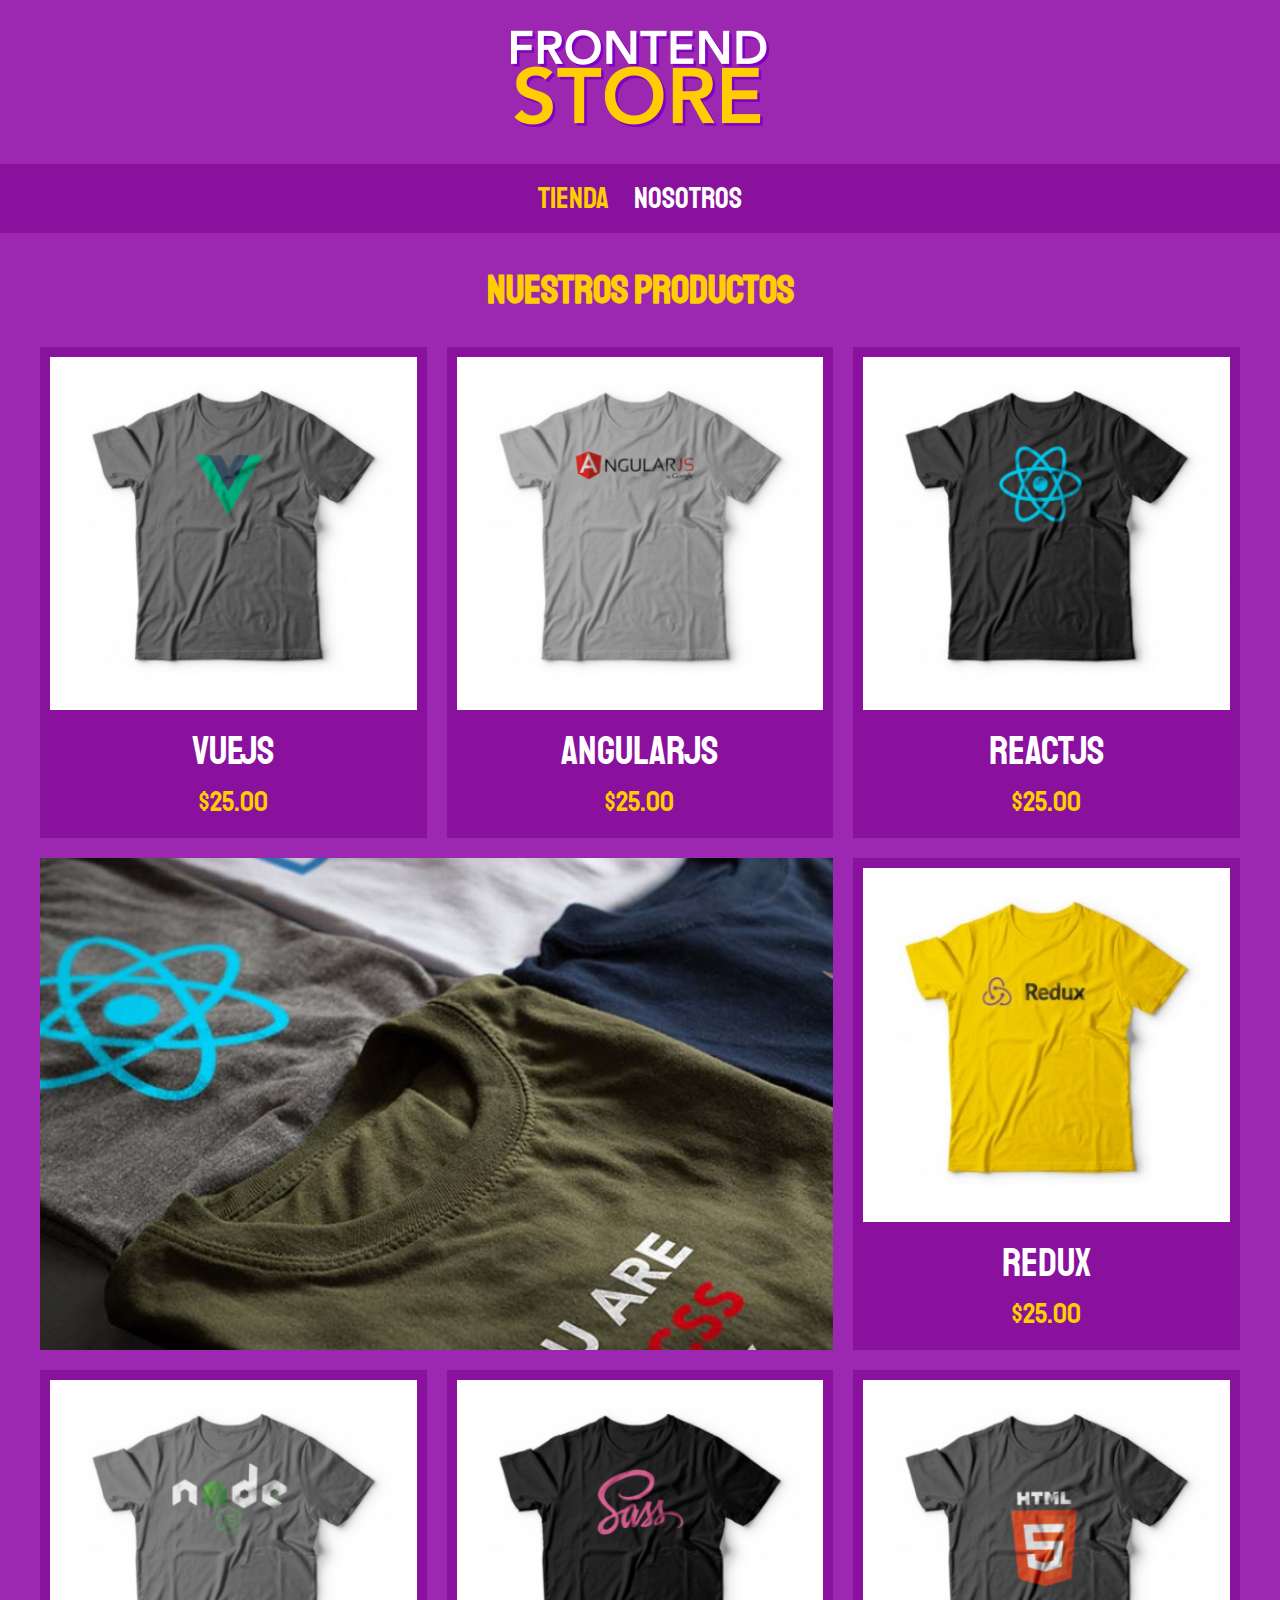
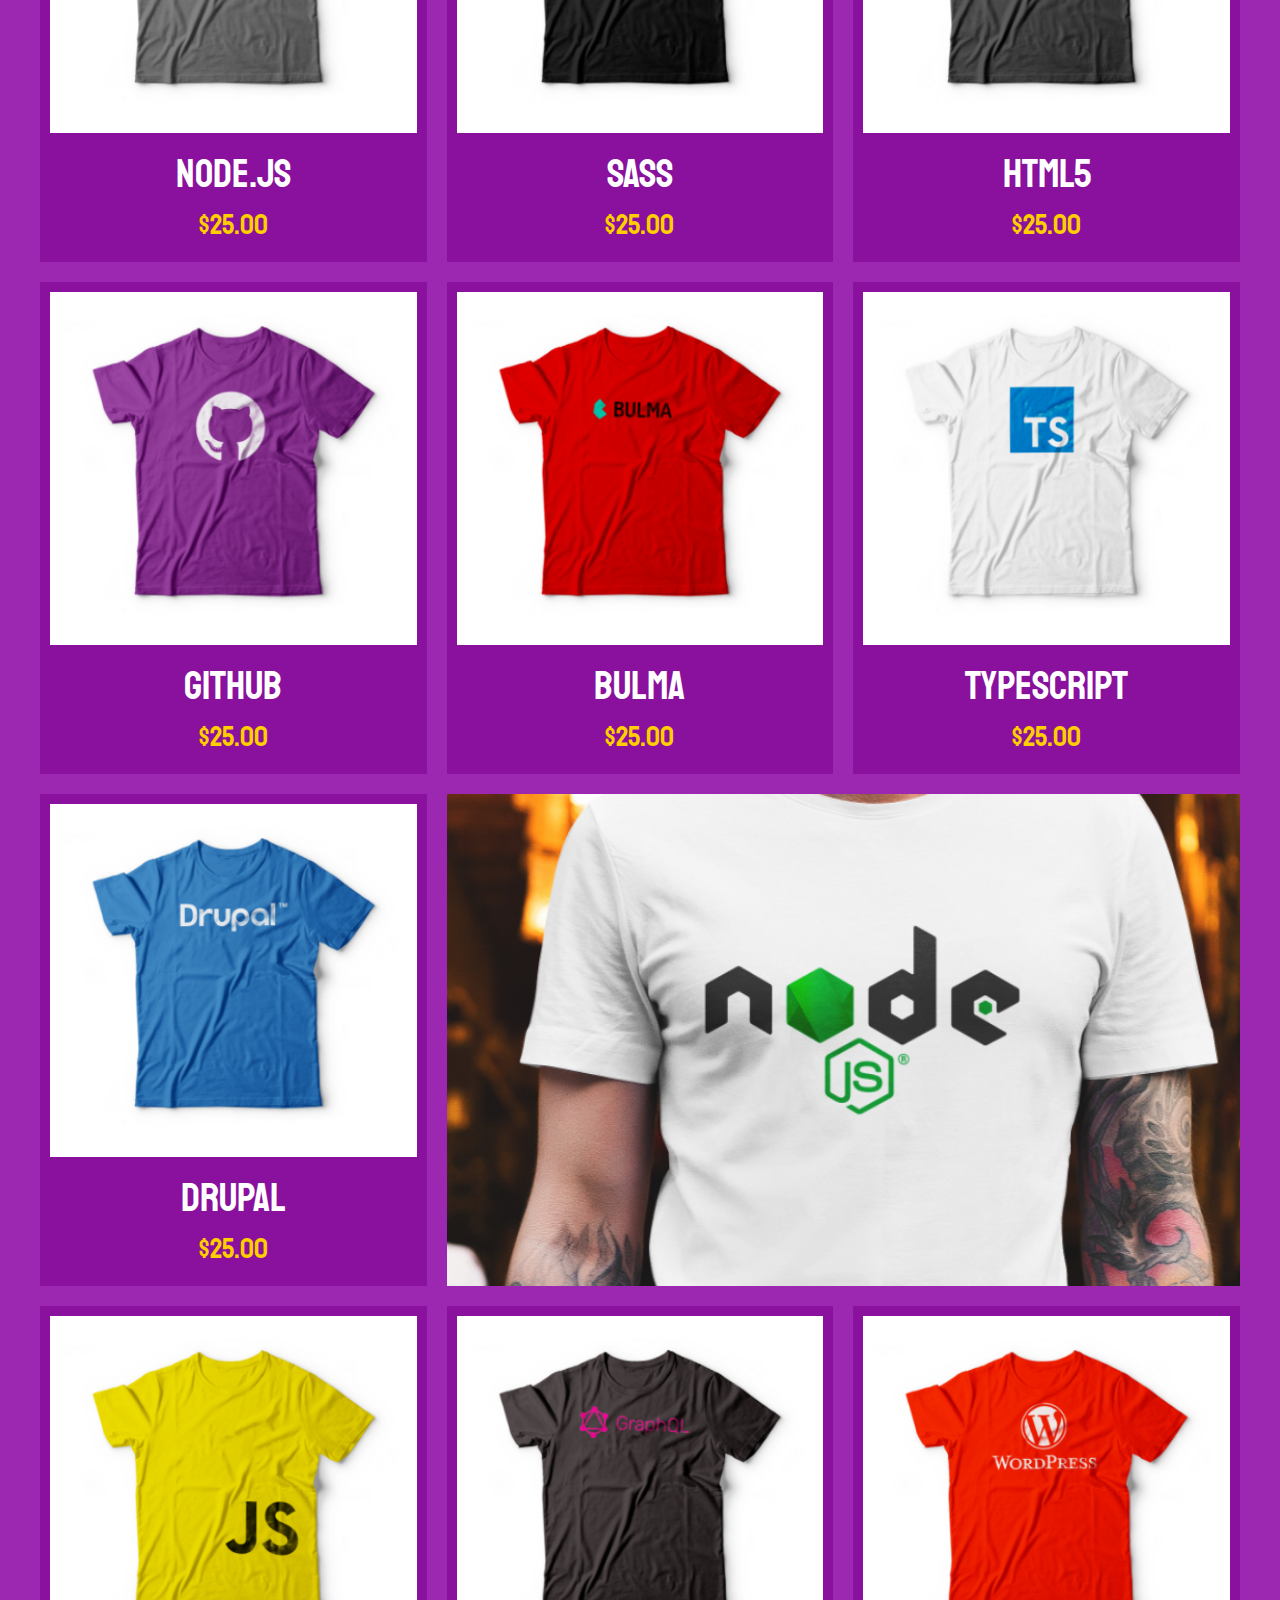
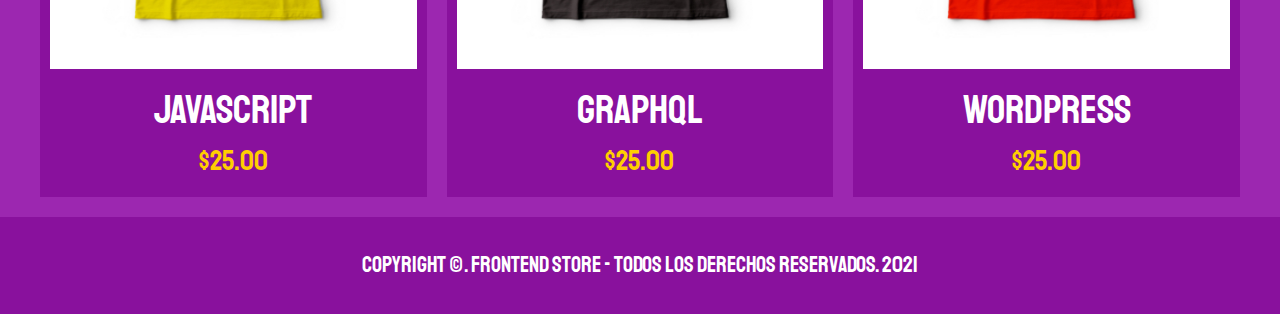
<file: index.html>
<!DOCTYPE html>
<html lang="en">

<head>
    <meta charset="UTF-8">
    <meta http-equiv="X-UA-Compatible" content="IE=edge">
    <meta name="viewport" content="width=device-width, initial-scale=1.0">
    <title>Frontend Store</title>
    <link rel="preconnect" href="https://fonts.googleapis.com">
    <link rel="preconnect" href="https://fonts.gstatic.com" crossorigin>
    <link href="https://fonts.googleapis.com/css2?family=Staatliches&display=swap" rel="stylesheet">
    <link rel="preload" href="css/normalize.css" as="style">
    <link rel="preload" href="css/styles.css" as="style">
    <link rel="stylesheet" href="css/normalize.css">
    <link rel="stylesheet" href="css/styles.css">
</head>

<body>
    <header class="header">
        <a href="index.html">
            <img class="header__logo" src="img/logo.png" alt="Frontend Store Logotipo">
        </a>
    </header>

    <nav class="navegacion">
        <a class="navegacion__enlaces navegacion__enlaces--activo" href="index.html">Tienda</a>
        <a class="navegacion__enlaces" href="nosotros.html">Nosotros</a>
    </nav>

    <main class="contenedor">
        <h1>Nuestros Productos</h1>
        <div class="grid">
            <div class="producto">
                <a href="productos.html">
                    <img class="producto__imagen" src="img/1.jpg" alt="imagen camisa vuejs">
                    <div class="producto__informacion">
                        <p class="producto__nombre">VueJS</p>
                        <p class="producto__precio">$25.00</p>
                    </div>
                </a>
            </div> <!-- ~ .producto-->

            <div class="producto">
                <a href="productos.html">
                    <img class="producto__imagen" src="img/2.jpg" alt="imagen camisa angularjs">
                    <div class="producto__informacion">
                        <p class="producto__nombre">AngularJS</p>
                        <p class="producto__precio">$25.00</p>
                    </div>
                </a>
            </div> <!-- ~ .producto-->

            <div class="producto">
                <a href="productos.html">
                    <img class="producto__imagen" src="img/3.jpg" alt="imagen camisa react">
                    <div class="producto__informacion">
                        <p class="producto__nombre">ReactJS</p>
                        <p class="producto__precio">$25.00</p>
                    </div>
                </a>
            </div> <!-- ~ .producto-->

            <div class="producto">
                <a href="productos.html">
                    <img class="producto__imagen" src="img/4.jpg" alt="imagen camisa redux">
                    <div class="producto__informacion">
                        <p class="producto__nombre">Redux</p>
                        <p class="producto__precio">$25.00</p>
                    </div>
                </a>
            </div> <!-- ~ .producto-->

            <div class="producto">
                <a href="productos.html">
                    <img class="producto__imagen" src="img/5.jpg" alt="imagen camisa Node.js">
                    <div class="producto__informacion">
                        <p class="producto__nombre">Node.js</p>
                        <p class="producto__precio">$25.00</p>
                    </div>
                </a>
            </div> <!-- ~ .producto-->

            <div class="producto">
                <a href="productos.html">
                    <img class="producto__imagen" src="img/6.jpg" alt="imagen camisa sass">
                    <div class="producto__informacion">
                        <p class="producto__nombre">SASS</p>
                        <p class="producto__precio">$25.00</p>
                    </div>
                </a>
            </div> <!-- ~ .producto-->

            <div class="producto">
                <a href="productos.html">
                    <img class="producto__imagen" src="img/7.jpg" alt="imagen camisa html5">
                    <div class="producto__informacion">
                        <p class="producto__nombre">HTML5</p>
                        <p class="producto__precio">$25.00</p>
                    </div>
                </a>
            </div> <!-- ~ .producto-->

            <div class="producto">
                <a href="productos.html">
                    <img class="producto__imagen" src="img/8.jpg" alt="imagen camisa github">
                    <div class="producto__informacion">
                        <p class="producto__nombre">GitHub</p>
                        <p class="producto__precio">$25.00</p>
                    </div>
                </a>
            </div> <!-- ~ .producto-->

            <div class="producto">
                <a href="productos.html">
                    <img class="producto__imagen" src="img/9.jpg" alt="imagen camisa bulma">
                    <div class="producto__informacion">
                        <p class="producto__nombre">Bulma</p>
                        <p class="producto__precio">$25.00</p>
                    </div>
                </a>
            </div> <!-- ~ .producto-->

            <div class="producto">
                <a href="productos.html">
                    <img class="producto__imagen" src="img/10.jpg" alt="imagen camisa typescript">
                    <div class="producto__informacion">
                        <p class="producto__nombre">TypeScript</p>
                        <p class="producto__precio">$25.00</p>
                    </div>
                </a>
            </div> <!-- ~ .producto-->

            <div class="producto">
                <a href="productos.html">
                    <img class="producto__imagen" src="img/11.jpg" alt="imagen camisa drupal">
                    <div class="producto__informacion">
                        <p class="producto__nombre">Drupal</p>
                        <p class="producto__precio">$25.00</p>
                    </div>
                </a>
            </div> <!-- ~ .producto-->

            <div class="producto">
                <a href="productos.html">
                    <img class="producto__imagen" src="img/12.jpg" alt="imagen camisa javascript">
                    <div class="producto__informacion">
                        <p class="producto__nombre">JavaScript</p>
                        <p class="producto__precio">$25.00</p>
                    </div>
                </a>
            </div> <!-- ~ .producto-->

            <div class="producto">
                <a href="productos.html">
                    <img class="producto__imagen" src="img/13.jpg" alt="imagen camisa graphql">
                    <div class="producto__informacion">
                        <p class="producto__nombre">GraphQL</p>
                        <p class="producto__precio">$25.00</p>
                    </div>
                </a>
            </div> <!-- ~ .producto-->

            <div class="producto">
                <a href="productos.html">
                    <img class="producto__imagen" src="img/14.jpg" alt="imagen camisa wordpress">
                    <div class="producto__informacion">
                        <p class="producto__nombre">WordPress</p>
                        <p class="producto__precio">$25.00</p>
                    </div>
                </a>
            </div> <!-- ~ .producto-->
            <div class="graficos graficos--camisa"></div>
            <div class="graficos graficos--node"></div>
        </div>
    </main>

    <footer class="footer">
        <p class="footer__copy">Copyright &copy;. Frontend Store - Todos los derechos reservados. 2021</p>
    </footer>
</body>

</html>
</file>
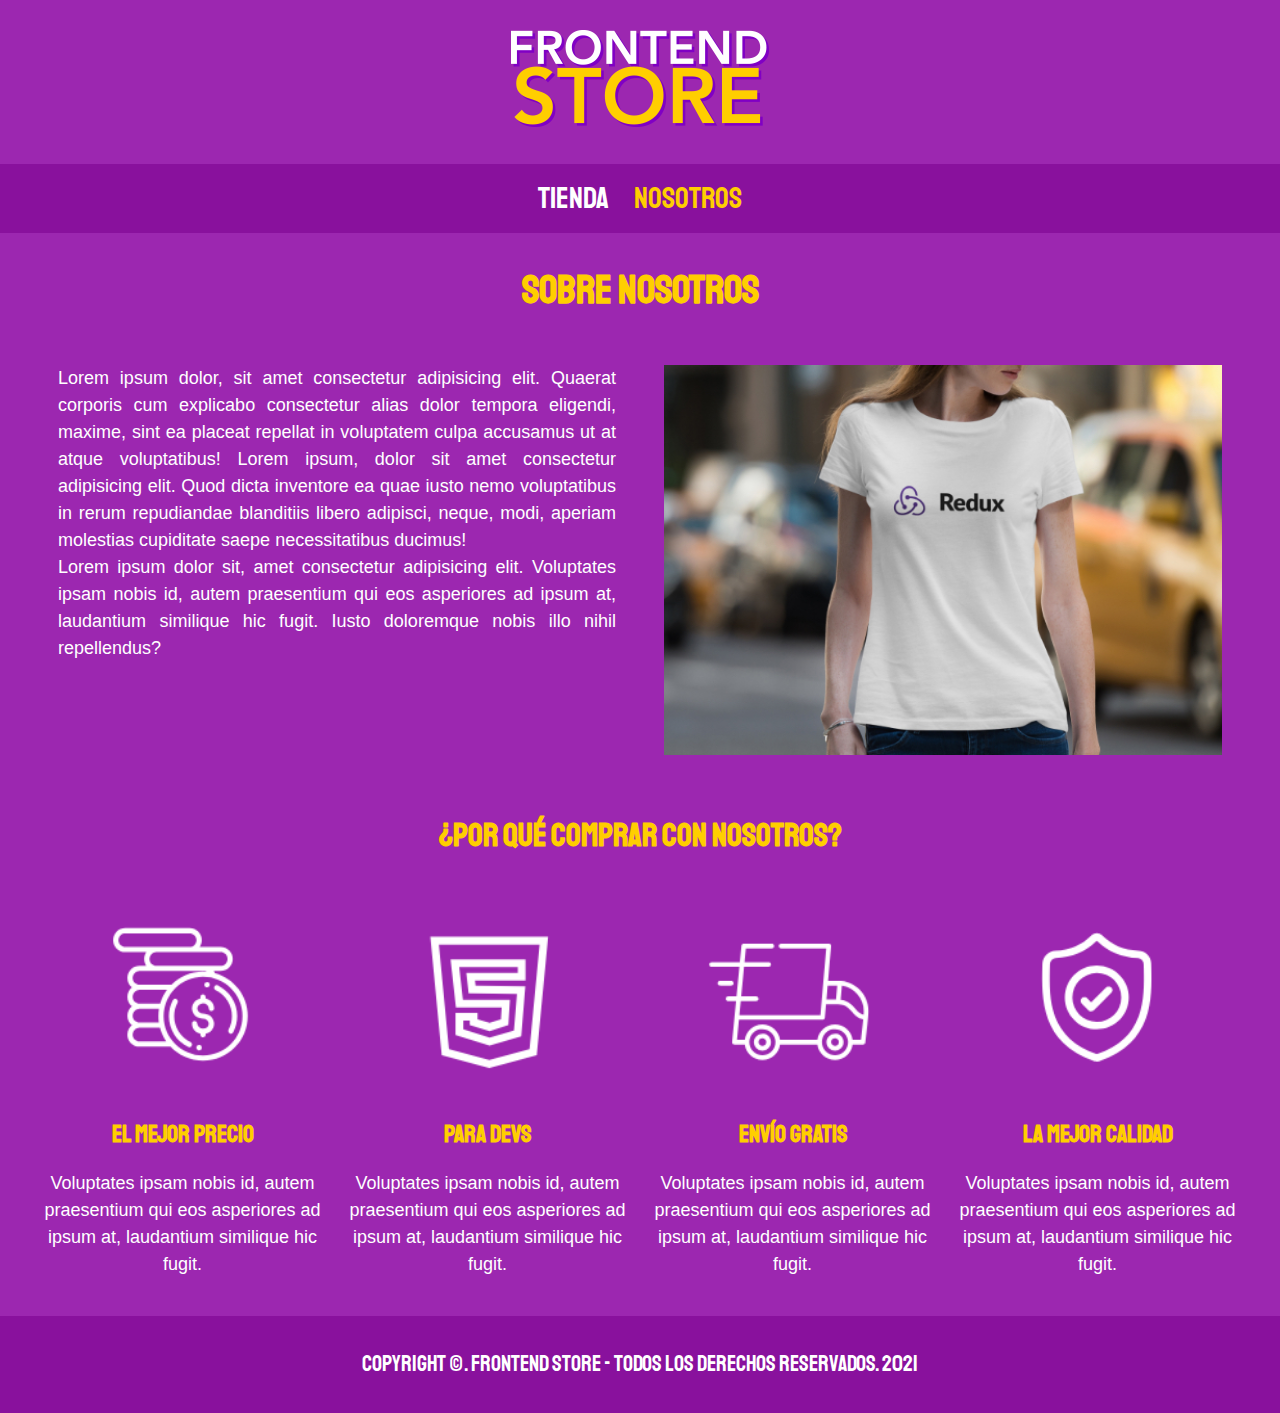
<file: nosotros.html>
<!DOCTYPE html>
<html lang="en">

<head>
    <meta charset="UTF-8">
    <meta http-equiv="X-UA-Compatible" content="IE=edge">
    <meta name="viewport" content="width=device-width, initial-scale=1.0">
    <title>Frontend Store</title>
    <link rel="preconnect" href="https://fonts.googleapis.com">
    <link rel="preconnect" href="https://fonts.gstatic.com" crossorigin>
    <link href="https://fonts.googleapis.com/css2?family=Staatliches&display=swap" rel="stylesheet">
    <link rel="preload" href="css/normalize.css" as="style">
    <link rel="preload" href="css/styles.css" as="style">
    <link rel="stylesheet" href="css/normalize.css">
    <link rel="stylesheet" href="css/styles.css">
</head>

<body>
    <header class="header">
        <a href="index.html">
            <img class="header__logo" src="img/logo.png" alt="Frontend Store Logotipo">
        </a>
    </header>

    <nav class="navegacion">
        <a class="navegacion__enlaces" href="index.html">Tienda</a>
        <a class="navegacion__enlaces navegacion__enlaces--activo" href="nosotros.html">Nosotros</a>
    </nav>

    <main class="contenedor">
        <h1>Sobre Nosotros</h1>

        <div class="nosotros">
            <div class="nosotros__contenido">
                <p>
                    Lorem ipsum dolor, sit amet consectetur adipisicing elit. Quaerat corporis cum explicabo consectetur
                    alias dolor tempora eligendi, maxime, sint ea placeat repellat in voluptatem culpa accusamus ut at
                    atque voluptatibus!
                    Lorem ipsum, dolor sit amet consectetur adipisicing elit. Quod dicta inventore ea quae iusto nemo
                    voluptatibus in rerum repudiandae blanditiis libero adipisci, neque, modi, aperiam molestias
                    cupiditate saepe necessitatibus ducimus!
                </p>
                <p>
                    Lorem ipsum dolor sit, amet consectetur adipisicing elit. Voluptates ipsam nobis id, autem
                    praesentium qui eos asperiores ad ipsum at, laudantium similique hic fugit. Iusto doloremque nobis
                    illo nihil repellendus?
                </p>
            </div>
            <img class="nosotros__imagen" src="img/nosotros.jpg" alt="imagen nosotros">
        </div>
    </main>

    <section class="contenedor comprar">

        <h2>¿Por qué comprar con nosotros?</h2>

        <div class="bloques">
            <div class="bloque">
                <img class="bloque__imagem" src="img/icono_1.png" alt="imagen bloque">
                <h3 class="bloque__titulo">El mejor precio</h3>
                <p>
                    Voluptates ipsam nobis id, autem
                    praesentium qui eos asperiores ad ipsum at, laudantium similique hic fugit.
                </p>
            </div><!-- ~ .bloque -->

            <div class="bloque">
                <img class="bloque__imagem" src="img/icono_2.png" alt="imagen bloque">
                <h3 class="bloque__titulo">para devs</h3>
                <p>
                    Voluptates ipsam nobis id, autem
                    praesentium qui eos asperiores ad ipsum at, laudantium similique hic fugit.
                </p>
            </div><!-- ~ .bloque -->

            <div class="bloque">
                <img class="bloque__imagem" src="img/icono_3.png" alt="imagen bloque">
                <h3 class="bloque__titulo">envío gratis</h3>
                <p>
                    Voluptates ipsam nobis id, autem
                    praesentium qui eos asperiores ad ipsum at, laudantium similique hic fugit.
                </p>
            </div> <!-- ~ .bloque -->

            <div class="bloque">
                <img class="bloque__imagem" src="img/icono_4.png" alt="imagen bloque">
                <h3 class="bloque__titulo">la mejor calidad</h3>
                <p>
                    Voluptates ipsam nobis id, autem
                    praesentium qui eos asperiores ad ipsum at, laudantium similique hic fugit.
                </p>
            </div><!-- ~ .bloque -->
        </div> <!-- ~ .bloques -->
    </section>

    <footer class="footer">
        <p class="footer__copy">Copyright &copy;. Frontend Store - Todos los derechos reservados. 2021</p>
    </footer>
</body>

</html>
</file>
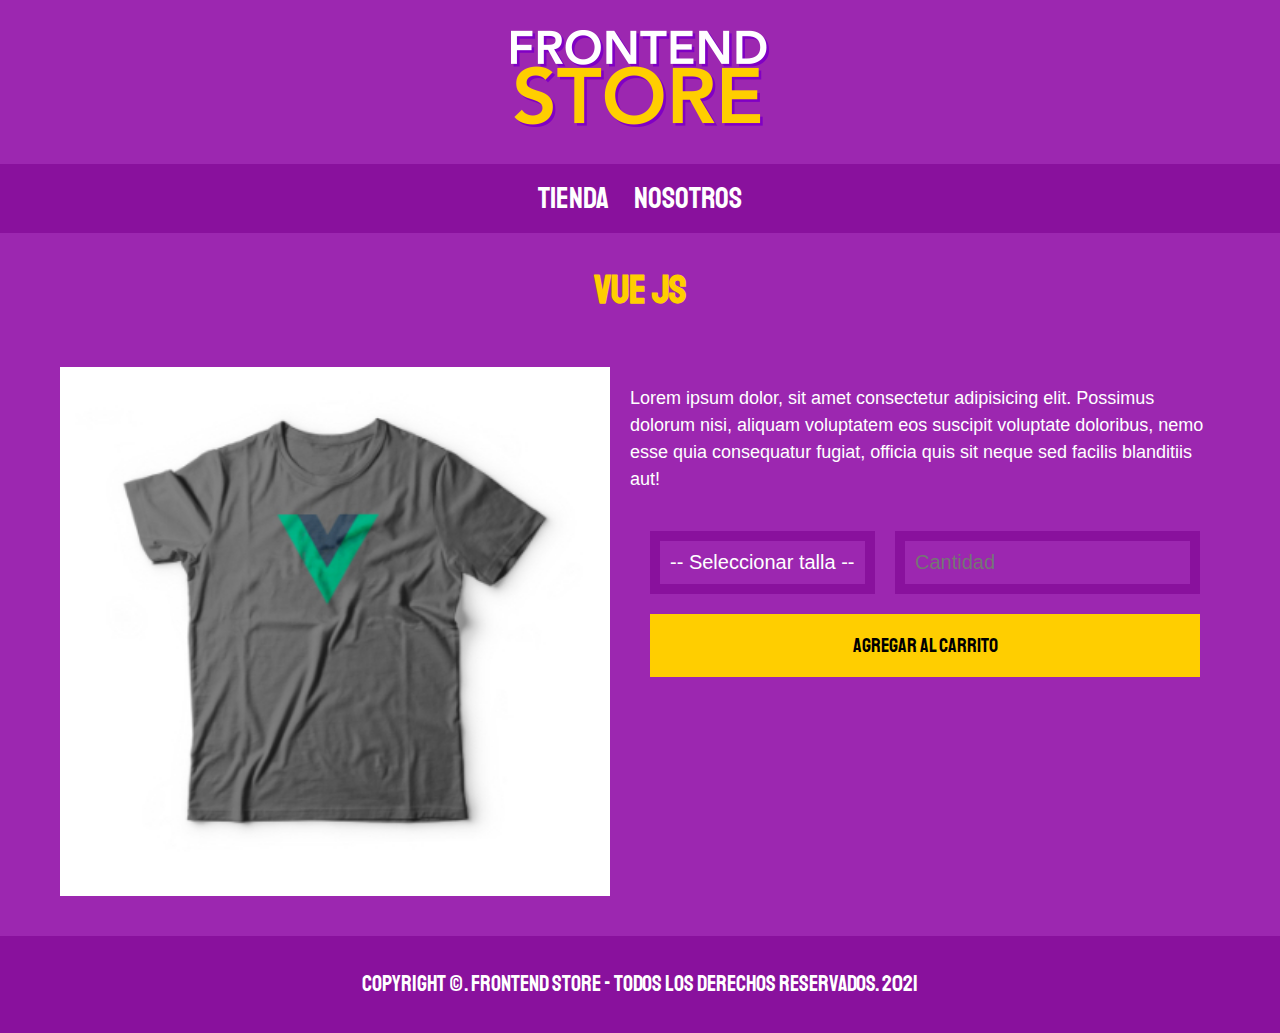
<file: productos.html>
<!DOCTYPE html>
<html lang="en">

<head>
    <meta charset="UTF-8">
    <meta http-equiv="X-UA-Compatible" content="IE=edge">
    <meta name="viewport" content="width=device-width, initial-scale=1.0">
    <title>Frontend Store</title>
    <link rel="preconnect" href="https://fonts.googleapis.com">
    <link rel="preconnect" href="https://fonts.gstatic.com" crossorigin>
    <link href="https://fonts.googleapis.com/css2?family=Staatliches&display=swap" rel="stylesheet">
    <link rel="preload" href="css/normalize.css" as="style">
    <link rel="preload" href="css/styles.css" as="style">
    <link rel="stylesheet" href="css/normalize.css">
    <link rel="stylesheet" href="css/styles.css">
</head>

<body>
    <header class="header">
        <a href="index.html">
            <img class="header__logo" src="img/logo.png" alt="Frontend Store Logotipo">
        </a>
    </header>

    <nav class="navegacion">
        <a class="navegacion__enlaces" href="index.html">Tienda</a>
        <a class="navegacion__enlaces" href="nosotros.html">Nosotros</a>
    </nav>

    <main class="contenedor">
        <h1>Vue JS</h1>

        <div class="camisa">

            <img src="/img/1.jpg" alt="Imagen del producto" class="camisa__imagen">
            
            <div class="camisa__contenido">
                <p>
                    Lorem ipsum dolor, sit amet consectetur adipisicing elit. Possimus dolorum nisi, aliquam voluptatem eos suscipit voluptate doloribus, nemo esse quia consequatur fugiat, officia quis sit neque sed facilis blanditiis aut!
                </p>

                <form class="formulario">
                    <select name="" id="" class="formulario__campo">
                        <option value="" disabled selected>-- Seleccionar talla --</option>
                        <option value="">S</option>
                        <option value="">M</option>
                        <option value="">L</option>

                    </select>
                    <input class="formulario__campo" type="number" min="0" id="" placeholder="Cantidad">
                    <input class="formulario__submit" type="submit" value="Agregar al carrito">
                </form>
            </div>
        </div>
    </main>

    <footer class="footer">
        <p class="footer__copy">Copyright &copy;. Frontend Store - Todos los derechos reservados. 2021</p>
    </footer>
</body>

</html>
</file>
<file: css/styles.css>
:root {
    --color-primario: #9c27b0;
    --color-primario-oscuro: #89119d;
    --color-secundario: #ffce00;
    --color-secundario-oscuro: rgb(236, 162, 2);
    --blanco: #fff;
    --negro: #000;
    --fuente-principal: "Staatliches", cursive;
}

html {
    box-sizing: border-box;
    font-size: 62.5%;
}
*,
*:before,
*:after {
    box-sizing: inherit;
}

/* ! GLOBALES */
body {
    font-size: 16px;
    background-color: var(--color-primario);
    line-height: 1.5;
}

p {
    font-size: 1.8rem;
    font-family: Arial, Helvetica, sans-serif;
    color: var(--blanco);
}

a {
    text-decoration: none;
}

img {
    width: 100%;
}

.contenedor {
    max-width: 120rem;
    margin: 0 auto;
}

h1,
h2,
h3 {
    text-align: center;
    color: var(--color-secundario);
    font-family: var(--fuente-principal);
}

h1 {
    font-size: 4rem;
}
h2 {
    font-size: 3.2rem;
}
h3 {
    font-size: 2.4rem;
}

/* ! HEADER */
.header {
    display: flex;
    justify-content: center;
}

.header__logo {
    margin: 3rem 0;
}

/* ! FOOTER */
.footer {
    background-color: var(--color-primario-oscuro);
    padding: 1rem 0;
    margin-top: 2rem;
}

.footer__copy {
    font-family: var(--fuente-principal);
    font-size: 2.2rem;
    text-align: center;
}

/* ! NAVEGACION */
.navegacion {
    display: flex;
    justify-content: center;
    background-color: var(--color-primario-oscuro);
    /* padding: 1rem 0; */
    gap: 2.5rem;
}

.navegacion__enlaces {
    font-family: var(--fuente-principal);
    color: var(--blanco);
    font-size: 3rem;
    text-transform: uppercase;
    padding: 1.2rem 0;
}

.navegacion__enlaces--activo,
.navegacion__enlaces:hover {
    color: var(--color-secundario);
}

/* ! GRID */
.grid {
    display: grid;
    grid-template-columns: repeat(2, minmax(0, 1fr));
    gap: 2rem;
}
@media (min-width: 768px) {
    .grid {
        grid-template-columns: repeat(3, 1fr);
    }
}

/* ! PRODUCTOS */
.producto {
    background-color: var(--color-primario-oscuro);
    padding: 1rem;
}
.producto__imagen {
    width: 100%;
}
.producto__nombre {
    font-size: 3rem;
    text-transform: uppercase;
}
.producto__precio {
    font-size: 1.8rem;
    color: var(--color-secundario);
}
@media (min-width: 768px) {
    .producto__nombre {
        font-size: 4rem;
    }
    .producto__precio {
        font-size: 2.8rem;
    }
}
.producto__nombre,
.producto__precio {
    font-family: var(--fuente-principal);
    margin: 1rem 0;
    text-align: center;
    line-height: 1.2;
}

/* ! CAMISAS DECORATIVAS GRID */
.graficos {
    min-height: 30rem;
    background-repeat: no-repeat;
    background-size: cover;
}
.graficos--camisa {
    grid-row: 2 / 3;
    grid-column: 1 / 3;
    background-image: url(../img/grafico1.jpg);
}
.graficos--node {
    background-image: url(../img/grafico2.jpg);
    grid-column: 1 / 3;
    grid-row: 8 / 9;
}
@media (min-width: 768px) {
    .graficos--node {
        grid-row: 5 / 6;
        grid-column: 2 / 4;
    }
}

/* ! PÁGINA NOSOTROS.HTML */
.nosotros {
    display: grid;
    grid-template-rows: repeat(2, auto);
    gap: 1.2rem;
}
.nosotros__contenido {
    padding: 1.8rem;

    text-align: justify;
}
.nosotros__contenido p {
    margin: 0;
}
.nosotros__imagen {
    grid-row: 1 / 2;
    width: 100%;
    padding: 1.8rem;
}
@media (min-width: 768px) {
    .nosotros {
        grid-template-columns: repeat(2, 1fr);
    }
    .nosotros__imagen {
        grid-column: 2 / 3;
    }
}

/* ! BLOQUES */

.bloques {
    display: grid;
    grid-template-columns: repeat(2, auto);
    gap: 2rem;
}

@media (min-width: 768px) {
    .bloques {
        grid-template-columns: repeat(4, auto);
    }
}
.bloque {
    text-align: center;
}
.bloque__imagen {
    width: 100%;
}
.bloque__titulo {
    margin: 0;
}

/* ! Página del producto */
@media (min-width: 768px){

    .camisa {
        display: grid;
        grid-template-columns: repeat(2, 1fr);
        gap: 2rem;
    }

}

.camisa {
    padding: 2rem;
}

.formulario {
    display: grid;
    grid-template-columns: repeat(2, 1fr);
    gap: 2rem;
    padding: 2rem;
}

.formulario__campo {
    border-color: var(--color-primario-oscuro);
    border-width: 1rem;
    border-style: solid;
    border: 1rem solid var(--color-primario-oscuro);

    background-color: transparent;
    color: var(--blanco);
    font-size: 2rem;
    font-family: Arial, Helvetica, sans-serif;
    padding: 1rem;
    appearance: none;
}

.formulario__submit {
    background-color: var(--color-secundario);
    border: none;
    font-size: 2rem;
    font-family: var(--fuente-principal);
    padding: 2rem;
    transition: background-color .3s ease;
    grid-column: 1 / 3;
}

.formulario__submit:hover {
    cursor: pointer;
    background-color: var(--color-secundario-oscuro);
}
</file>
